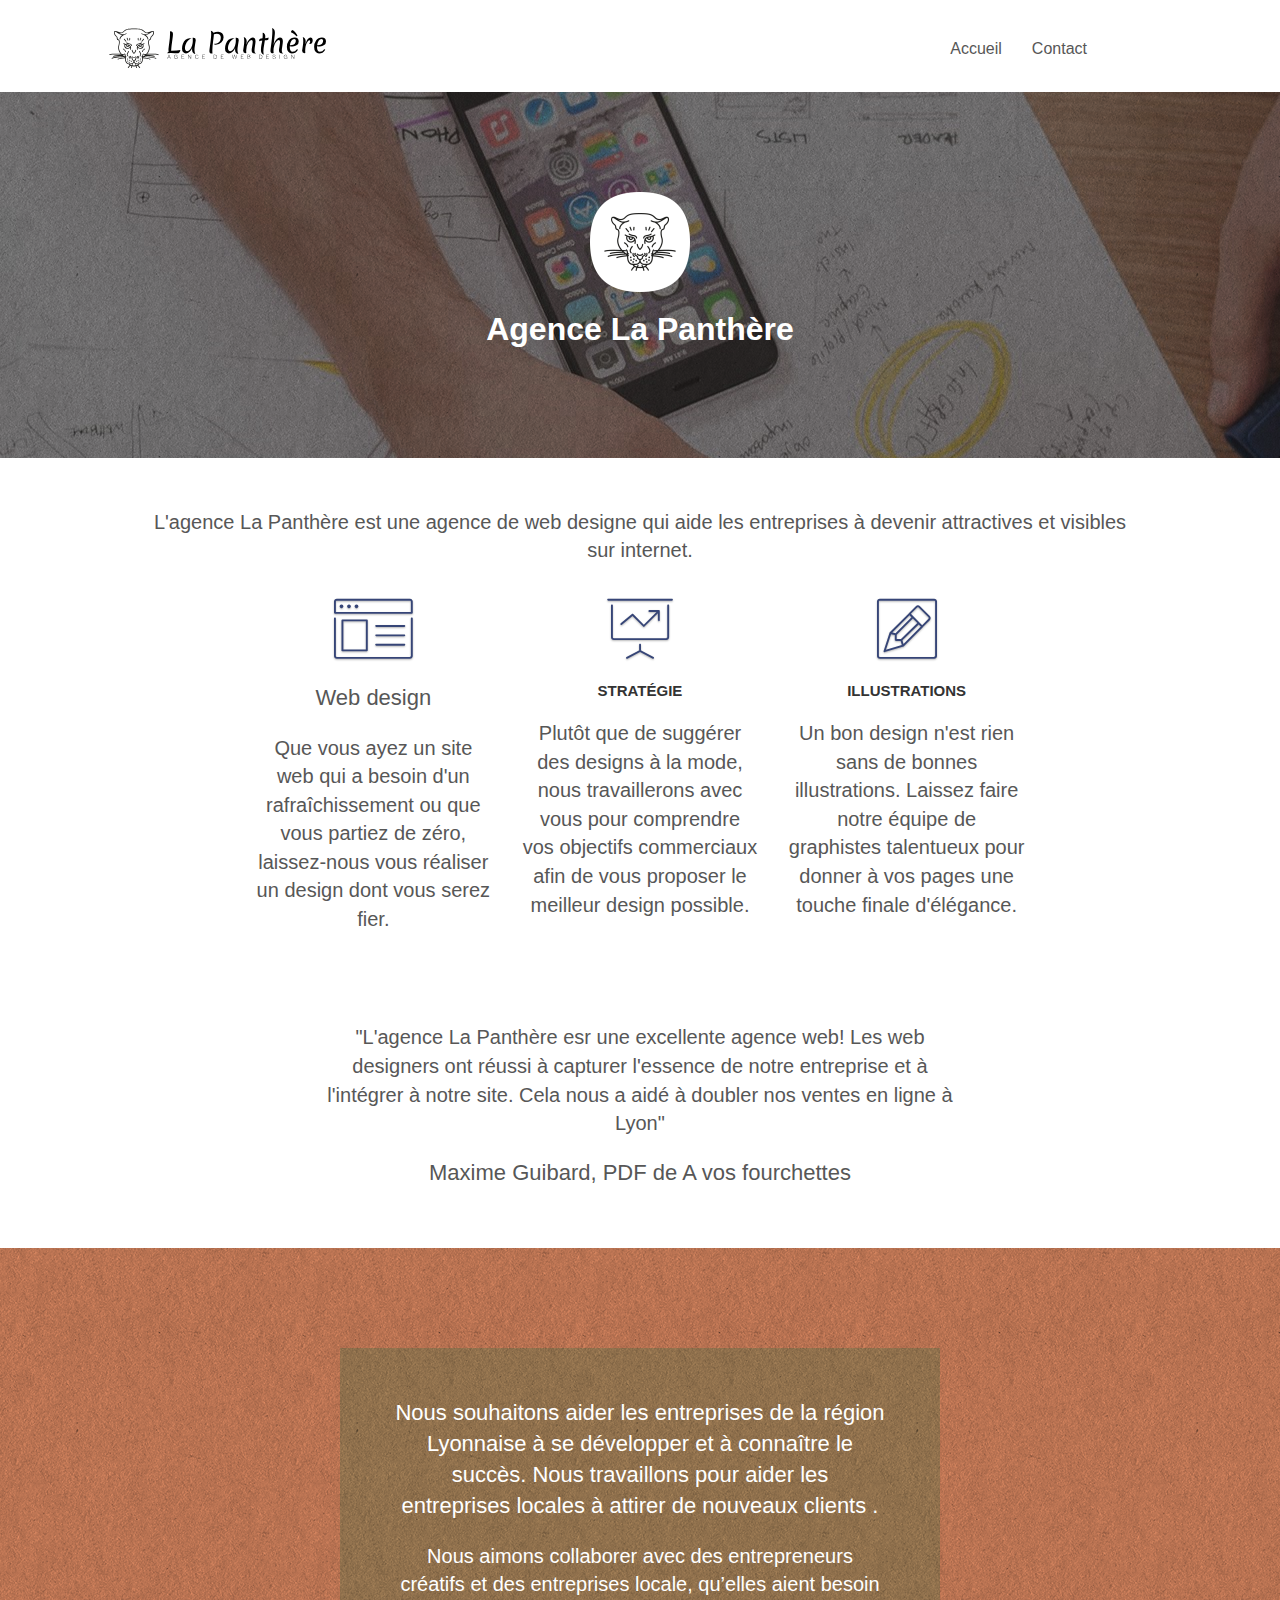
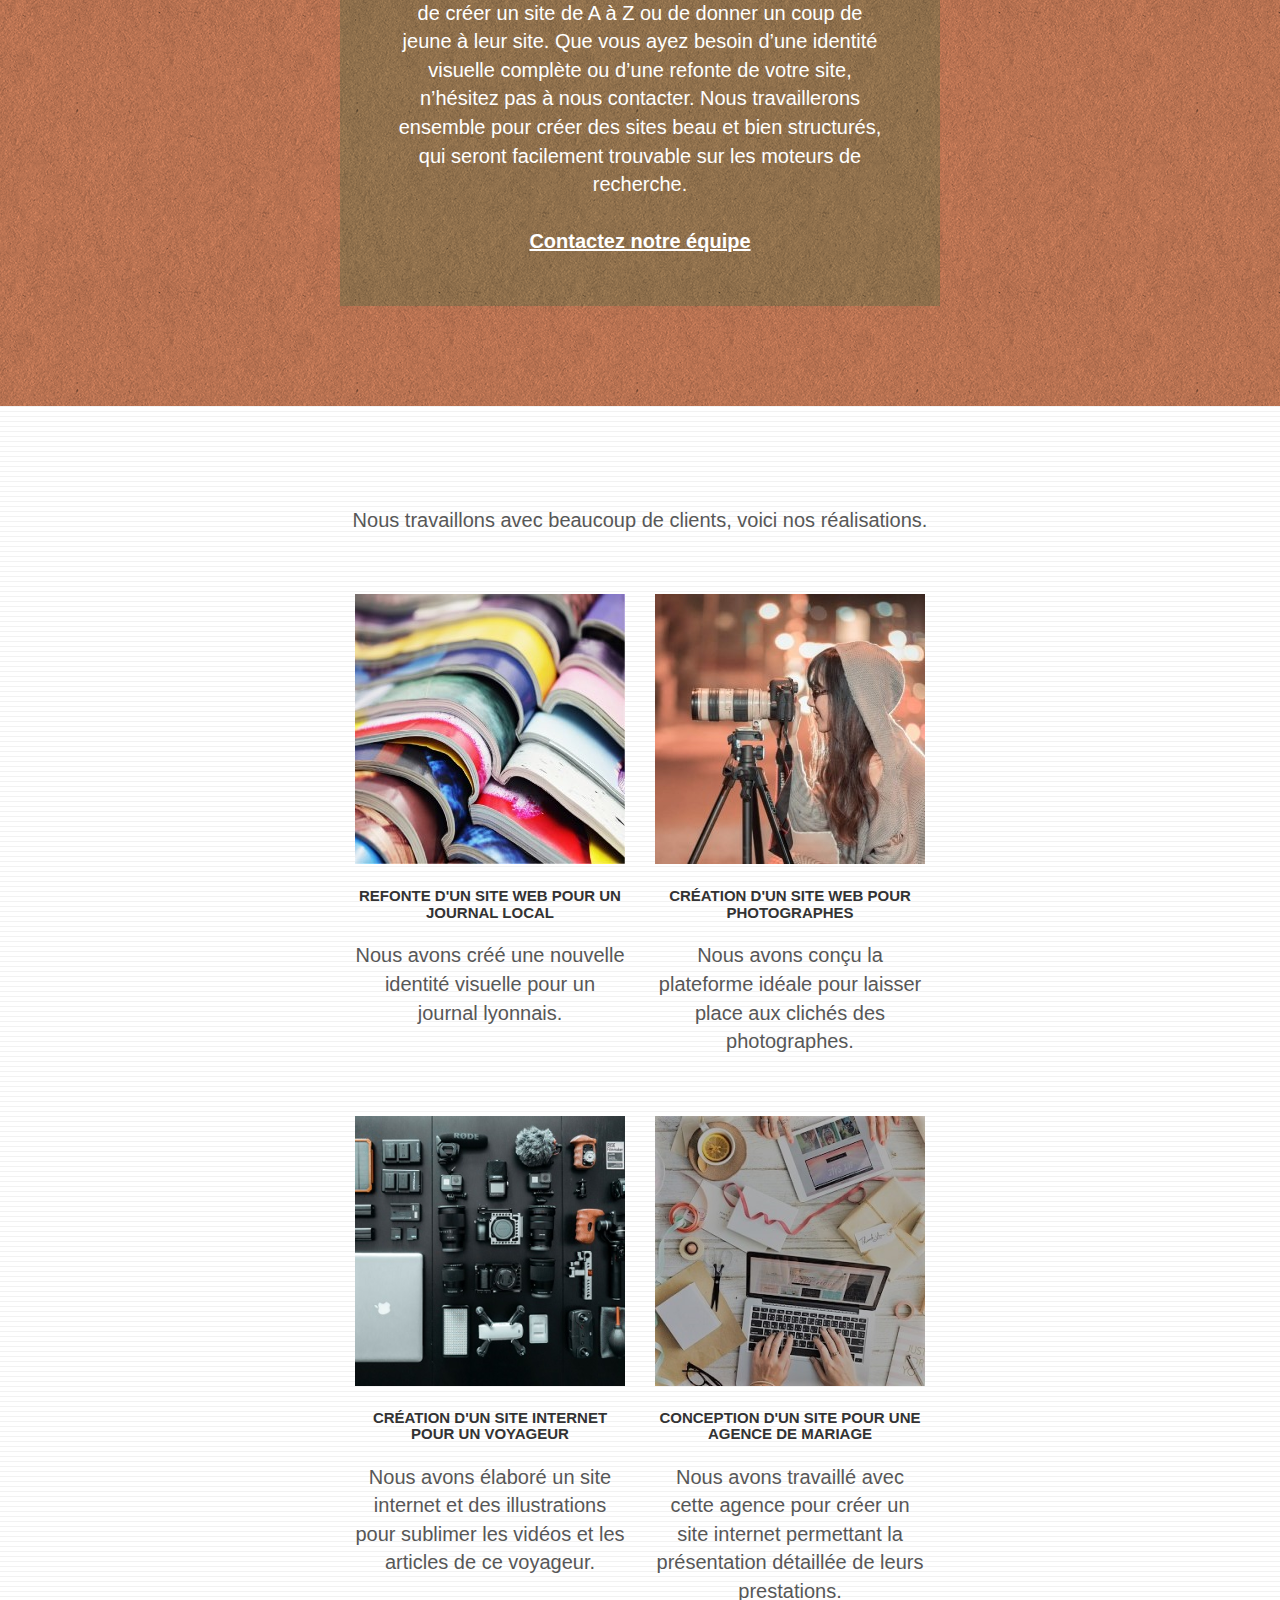
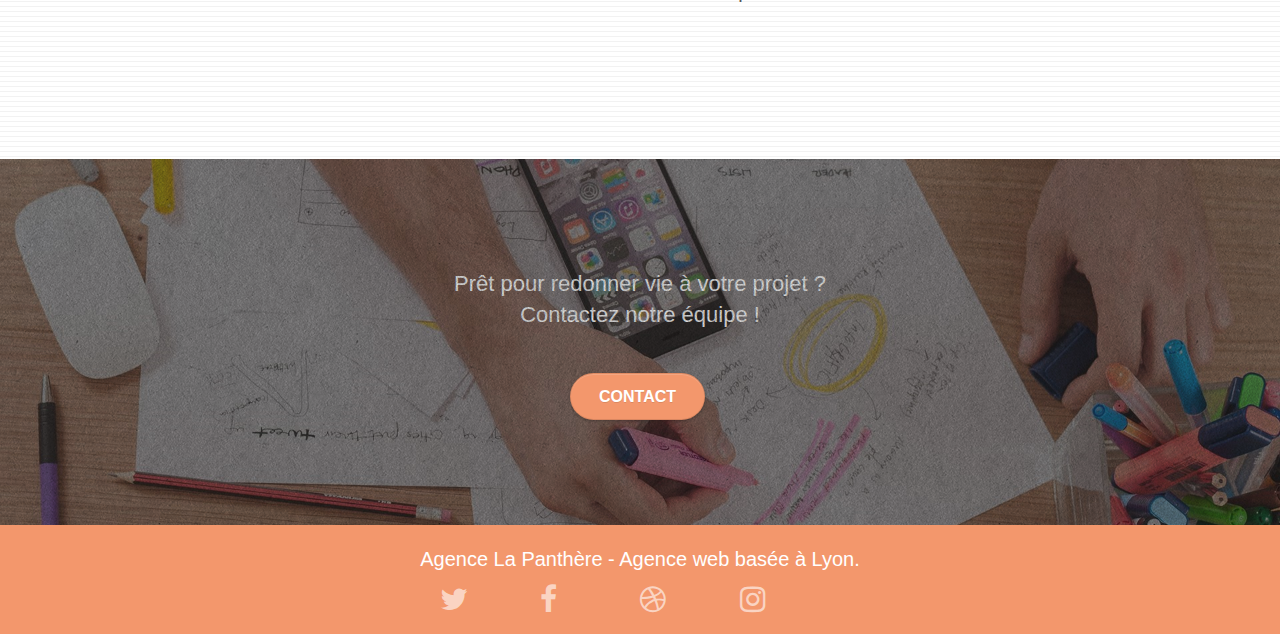
<file: index.html>
<!doctype html>
<html lang="fr">
<head>
    <meta charset="utf-8">
	<meta name="description" content="L'agence La Panthère est une agence de web design qui aide les entreprises à devenir attractives et visibles sur internet">
    <meta name="viewport" content="width=device-width, initial-scale=1.0, viewport-fit=cover">
    <link rel="shortcut icon" type="image/png" href="favicon.jpg">
    
	<link rel="stylesheet" type="text/css" href="./css/bootstrap.css">
	<link rel="stylesheet" type="text/css" href="style.css">
	<link rel="stylesheet" type="text/css" href="./css/font-awesome.css">
	<link rel="stylesheet" type="text/css" href="./css/et-line.css">

    <title> La Panthère</title>
    
	<script src="./js/jquery-2.1.0.js" defer></script>
	<script src="./js/bootstrap.js" defer></script>
	<script src="./js/blocs.js" defer></script>
	<script src="./js/jquery.touchSwipe.js" defer></script>
	<script src="./js/gmaps.js" defer></script>
<!-- Analytics -->
 
<!-- Analytics END -->
    
</head>
<body>
	
<!-- Principal conteneur -->
<div class="page-container">
    <header>
<!-- bloc-0 -->
<div class="bloc bgc-white l-bloc " id="bloc-0">
	<div class="container bloc-sm">

		<nav class="navbar row">
			<div class="navbar-header">
								<a class="navbar-brand" href="index.html"><img src="img/agence-la-panthere-monochrome.svg" alt="logo La Panthère" height="40"></a>
					<button id="nav-toggle" type="button" class="ui-navbar-toggle navbar-toggle" data-toggle="collapse" data-target=".navbar-1">
					<span class="sr-only">Toggle navigation</span><span class="icon-bar"></span><span class="icon-bar"></span><span class="icon-bar"></span>
				</button>
			</div>
			<div class="collapse navbar-collapse navbar-1 special-dropdown-nav">
				<ul class="site-navigation nav navbar-nav">
					<li>
						<a href="index.html">Accueil</a>
					</li>
					<li>
					</li>
					<li>
						<a href="Contact.html">Contact</a> 
					</li>
				</ul>
			</div>
		</nav>
	</div>
</div>


<!-- bloc-0 END -->
</header>
<!-- bloc-1-presentation -->
<main>
<div class="bloc bgc-dark-slate-blue bg-banniere d-bloc bg-t-edge bloc-bg-texture texture-paper b-parallax" id="bloc-1-hero">
	<div class="container bloc-lg">
		<div class="row tight-width-whitespace">
			<div class="col-sm-12">
				<img src="img/logo.webp" class="center-block image-resize-mode" width="100" alt="logo Agence La Panthère">
				<h1 class="text-center hero-bloc-text tc-white ">
					Agence La Panthère
				</h1>
	
			</div>
		</div>
	</div>
</div>

<!-- bloc-1-presentation END -->

<!-- bloc-2-services -->
<div class="bloc bgc-white l-bloc" id="bloc-2-services">
	<div class="container bloc-md">
		<div class="row">
			<div class="col-sm-12 text-center">
				<p class="text-center">
					L'agence La Panthère est une agence de web designe qui aide les entreprises à devenir attractives et visibles sur internet.
				</p>
			</div>
		</div>
		<div class="row voffset-lg med-width-whitespace">
			<div class="col-sm-4">
				<div class="text-center">
					<span class="et-icon-browser sm-shadow icon-dark-slate-blue icons icon-lg"></span>
				</div>
				<h2 class="mg-md text-center">
					Web design
				</h2>
				<p class="text-center ">
					Que vous ayez un site web qui a besoin d'un rafraîchissement ou que vous partiez de zéro, laissez-nous vous réaliser un design dont vous serez fier.
				</p>
			</div>
			<div class="col-sm-4">
				<div class="text-center">
					<span class="et-icon-presentation sm-shadow icon-dark-slate-blue icons icon-lg"></span>
				</div>
				<h3 class="mg-md text-center">
					Stratégie
				</h3>
				<p class="text-center ">
					Plutôt que de suggérer des designs à la mode, nous travaillerons avec vous pour comprendre vos objectifs commerciaux afin de vous proposer le meilleur design possible.<br>
				</p>
			</div>
			<div class="col-sm-4">
				<div class="text-center">
					<span class="et-icon-edit sm-shadow icon-dark-slate-blue icons icon-lg"></span>
				</div>
				<h3 class="mg-md text-center">
					Illustrations
				</h3>
				<p class="text-center ">
					Un bon design n'est rien sans de bonnes illustrations. Laissez faire notre équipe de graphistes talentueux pour donner à vos pages une touche finale d'élégance.
				</p>
			</div>
		</div>
		<div class="row voffset-lg voffset">
			<div class="col-xs-12 col-md-8 col-md-offset-2 text-center">
				<p class="text-center">
					"L'agence La Panthère esr une excellente agence web! Les web designers ont réussi à capturer l'essence de notre entreprise et à l'intégrer à notre site. Cela nous a aidé à doubler nos ventes en ligne à Lyon" 
				    </p>
					<h2>Maxime Guibard, PDF de A vos fourchettes</h2>
				
			

			</div>
		</div>
	</div>
</div>
<!-- bloc-2-services END -->

<!-- bloc-3-what-i-do -->
<div class="bloc tc-white bgc-atomic-tangerine bg-presentation d-bloc bloc-bg-texture texture-paper b-parallax" id="bloc-3-what-i-do">
	<div class="container bloc-lg">
		<div class="row tight-width-whitespace black-background">
			<div class="col-sm-12">
				<h2 class="mg-md text-center tc-white">
					Nous souhaitons aider les entreprises de la région Lyonnaise à se développer et à connaître le succès. Nous travaillons pour aider les entreprises locales à attirer de nouveaux clients .<br>
				</h2>
				<p class="text-center white">
					Nous aimons collaborer avec des entrepreneurs créatifs et des entreprises locale, qu’elles aient besoin de créer un site de A à Z ou de donner un coup de jeune à leur site. Que vous ayez besoin d’une identité visuelle complète ou d’une refonte de votre site, n’hésitez pas à nous contacter. Nous travaillerons ensemble pour créer des sites beau et bien structurés, qui seront facilement trouvable sur les moteurs de recherche. <br><br><a class="ltc-white bold-link" href="Contact.html">Contactez notre équipe</a><br>
				</p>
			</div>
		</div>
	</div>
</div>
<!-- bloc-3-what-i-do END -->

<!-- bloc-4-portfolio -->
<div class="bloc bgc-white bg-lines-h2-bg bg-repeat l-bloc" id="bloc-4-portfolio">
	<div class="container bloc-lg">
		<div class="row">
			<div class="col-sm-12 text-center">
				<p class="text-center">
					Nous travaillons avec beaucoup de clients, voici nos réalisations.
				</p>
			
			</div>
		</div>
		<div class="row tight-width-whitespace portfolio-row">
			<div class="col-sm-6">
				<a href="#" data-lightbox="img/1.jpg" data-gallery-id="gallery-1" data-caption="Refonte d'un site web pour un journal local" data-frame="snapshot-lb"><img src="img/1.webp" alt="image site web pour un journal local" class="img-responsive portfolio-thumb"></a> 
				<h3 class="mg-md text-center">
					Refonte d'un site web pour un journal local
				</h3>
				<p class="text-center">
					Nous avons créé une nouvelle identité visuelle pour un journal lyonnais.
				</p>
			</div>
			<div class="col-sm-6">
				<a href="#" data-lightbox="img/2.jpg" data-gallery-id="gallery-1" data-caption="Création d'un site web pour photographes" data-frame="snapshot-lb"><img src="img/2.webp" alt="image site web pour photographes" class="img-responsive portfolio-thumb"></a> 
				<h3 class="mg-md text-center">
					Création d'un site web pour photographes
				</h3>
				<p class="text-center">
					Nous avons conçu la plateforme idéale pour laisser place aux clichés des photographes.
				</p>
			</div>
		</div>
		<div class="row tight-width-whitespace portfolio-row">
			<div class="col-sm-6">
				<a href="#" data-lightbox="img/3.png" data-gallery-id="gallery-1" data-caption="Création d'un site internet pour un voyageur" data-frame="snapshot-lb"><img src="img/3.webp" alt="image site web pour voyageur" class="img-responsive portfolio-thumb"></a> 
				<h3 class="mg-md text-center">
					Création d'un site internet pour un voyageur
				</h3>
				<p class="text-center">
					Nous avons élaboré un site internet et des illustrations pour sublimer les vidéos et les articles de ce voyageur.
				</p>
			</div>
			<div class="col-sm-6">
				<a href="#" data-lightbox="img/4.png" data-gallery-id="gallery-1" data-caption="Conception d'un site pour une agence de mariage" data-frame="snapshot-lb"><img src="img/4.webp" alt="image site web pour agence de mariage" class="img-responsive portfolio-thumb"></a> 
				<h3 class="mg-md text-center">
					Conception d'un site pour une agence de mariage
				</h3>
				<p class="text-center">
					Nous avons travaillé avec cette agence pour créer un site internet permettant la présentation détaillée de leurs prestations.
				</p>
			</div>
		</div>
	</div>
</div>
<!-- bloc-4-portfolio END -->

<!-- bloc-5-cta -->
<div class="bloc bgc-dark-slate-blue bg-banniere d-bloc bloc-bg-texture texture-paper" id="bloc-5-cta">
	<div class="container bloc-lg">
		<div class="row">
			<h2 class="mg-md text-center tc-white">
				Prêt pour redonner vie à votre projet ?<br>Contactez notre équipe !
			</h2>
			<div class="col-sm-12 text-center">
				<a href="Contact.html" class="btn btn-atomic-tangerine btn-clean btn-rd btn-lg cta-hero">Contact</a>
			</div>
		</div>
	</div>
</div>
</main>
<!-- bloc-5-cta END -->

<!-- Footer - bloc-8 -->
<footer>
<div class="bloc bgc-atomic-tangerine d-bloc" id="bloc-8">
	<div class="container bloc-sm">
		<div class="row">
			<div class="col-sm-12">
				<p class="text-center white">
					Agence La Panthère - Agence web basée à Lyon.<br>
				</p>
				<div class="row row-no-gutters social">
					<div class="col-sm-3">
						<div class="text-center">
							<a class="social" href="https://twitter.com"><span class="fa fa-twitter icon-md"></span></a>
						</div>
					</div>
					<div class="col-sm-3">
						<div class="text-center">
							<a class="social" href="https://www.facebook.com"><span class="fa fa-facebook icon-md" ></span></a>
						</div>
					</div>
					<div class="col-sm-3">
						<div class="text-center">
							<a class="social" href="https://dribbble.com"><span class="fa fa-dribbble icon-md"></span></a>
						</div>
					</div>
					<div class="col-sm-3">
						<div class="text-center">
							<a class="social" href="https://www.instagram.com"><span class="fa fa-instagram icon-md" ></span></a>
						</div>
			</div>
		</div>
	</div>
</div>
</div>
</div>
</footer>
<!-- Footer - bloc-8 END -->

</div>
<!-- Principal conteneur END -->
    

</body>
</html>
</file>
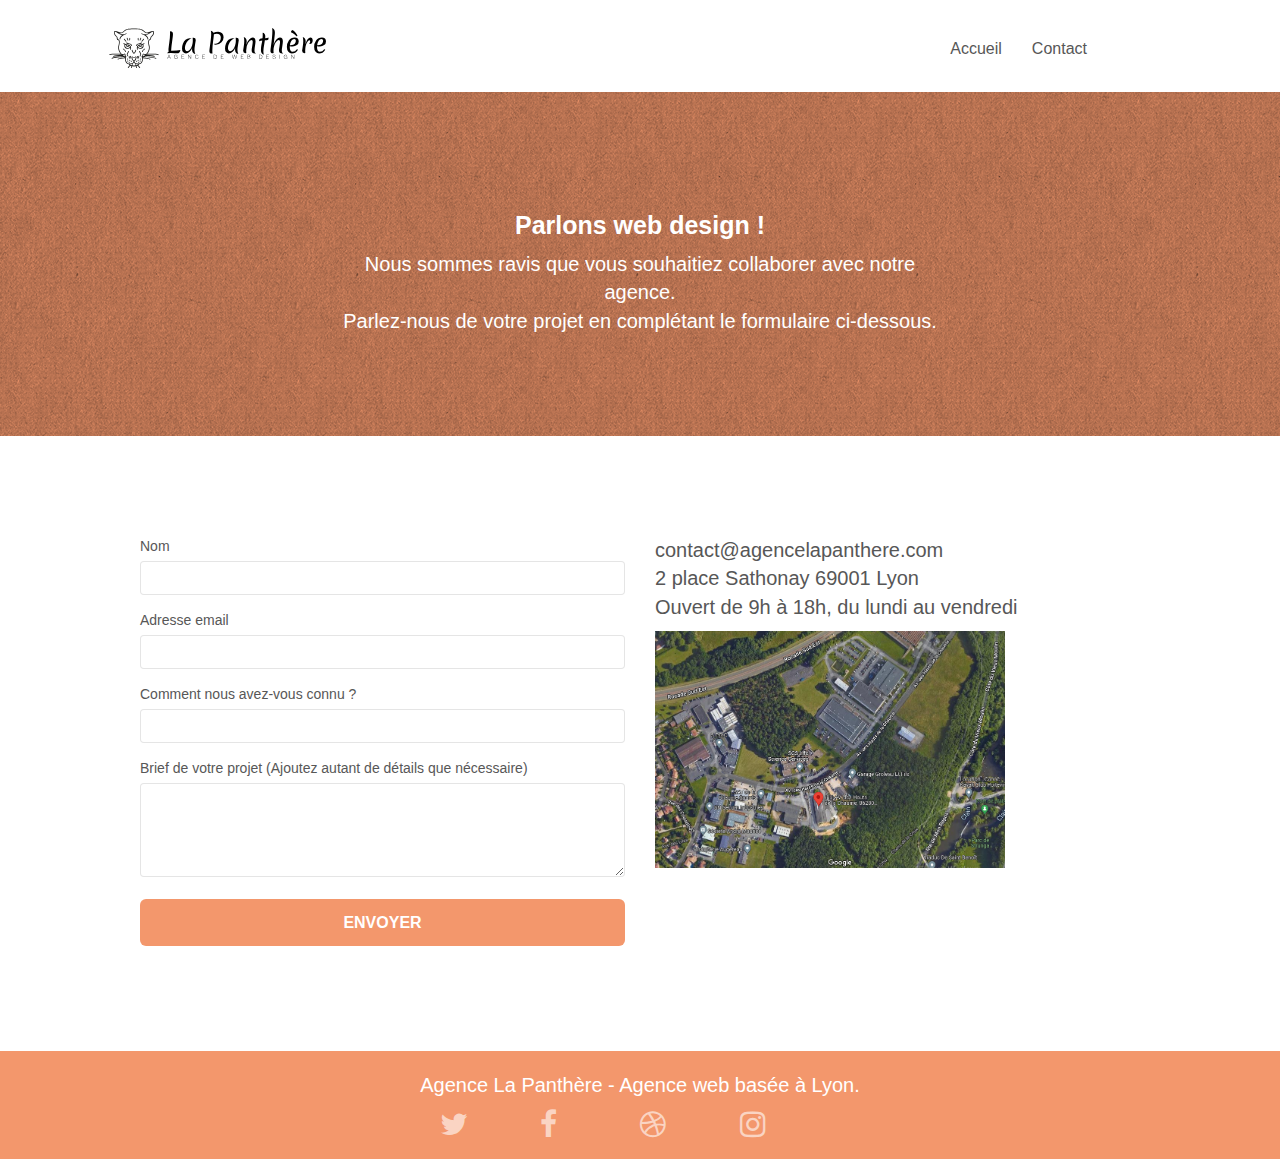
<file: Contact.html>
<!doctype html>
<html lang="fr">
<head>
    <meta charset="utf-8">
    <meta name="description" content="L'agence La Panthère est une agence de web design qui aide les entreprises à devenir attractives et visibles sur internet">
    <meta name="viewport" content="width=device-width, initial-scale=1.0, viewport-fit=cover">
    <link rel="shortcut icon" type="image/png" href="favicon.jpg">
	<link rel="stylesheet" type="text/css" href="./css/bootstrap.css"> 
	<link rel="stylesheet" type="text/css" href="style.css">
	<link rel="stylesheet" type="text/css" href="./css/font-awesome.css"> 
	<link rel="stylesheet" type="text/css" href="./css/et-line.css">  
	
	<script src="./js/jquery-2.1.0.js" defer></script>
	<script src="./js/bootstrap.js" defer></script>
	<script src="./js/blocs.js" defer></script>
	<script src="./js/jqBootstrapValidation.js" defer></script>
	<script src="./js/formHandler.js" defer></script>
    <title>Contact</title> 

    
<!-- Analytics -->
 
<!-- Analytics END -->
    
</head>
<body>
<!-- Principal conteneur -->
<div class="page-container">
    <header>
<!-- bloc-0 -->
<div class="bloc bgc-white l-bloc " id="bloc-0">
	<div class="container bloc-sm">

		<nav class="navbar row">
			<div class="navbar-header">
								<a class="navbar-brand" href="index.html"><img src="img/agence-la-panthere-monochrome.svg" alt="logo La Panthère" height="40"></a>
					<button id="nav-toggle" type="button" class="ui-navbar-toggle navbar-toggle" data-toggle="collapse" data-target=".navbar-1">
					<span class="sr-only">Toggle navigation</span><span class="icon-bar"></span><span class="icon-bar"></span><span class="icon-bar"></span>
				</button>
			</div>
			<div class="collapse navbar-collapse navbar-1 special-dropdown-nav">
				<ul class="site-navigation nav navbar-nav">
					<li>
						<a href="index.html">Accueil</a>
					</li>
					<li>
					</li>
					<li>
						<a href="Contact.html">Contact</a> 
					</li>
				</ul>
			</div>
		</nav>
	</div>
</div>


<!-- bloc-0 END -->
</header>
<!-- bloc-6 -->
<main>
<div class="bloc bg-dots-bg bg-repeat bgc-atomic-tangerine d-bloc bloc-bg-texture texture-paper" id="bloc-6">
	<div class="container bloc-lg">
		<div class="row">
			<div class="col-sm-12">
				<h1 class="text-center hero-bloc-text tc-white">
					Parlons web design !
				</h1>
				<p class="text-center mg-lg tc-white tight-width-whitespace">
					Nous sommes ravis que vous souhaitiez collaborer avec notre agence.<br>
					Parlez-nous de votre projet en complétant le formulaire ci-dessous.
				</p>
			</div>
		</div>
	</div>
</div>
<!-- bloc-6 END -->

<!-- bloc-7 -->
<div class="bloc bgc-white l-bloc" id="bloc-7">
	<div class="container bloc-lg">
		<div class="row">
			<div class="col-sm-6">
				<form id="form_1" novalidate data-success-msg="Your message has been sent." data-fail-msg="Sorry it seems that our mail server is not responding, Sorry for the inconvenience!">
					<div class="form-group">
						<label>
							Nom
						</label>
						<input id="name" class="form-control" required>
					</div>
					<div class="form-group">
						<label>
							Adresse email
						</label>
						<input id="email" class="form-control" type="email" required>
					</div>
					<div class="form-group">
						<label>
							Comment nous avez-vous connu ?
						</label>
						<input class="form-control" type="email" required id="input_504">
					</div>
					<div class="form-group">
						<label>
							Brief de votre projet (Ajoutez autant de détails que nécessaire)<br>
						</label><textarea id="message" class="form-control" rows="4" cols="50" required></textarea>
					</div> 
					<button class="bloc-button btn btn-lg btn-block cta-hero btn-atomic-tangerine" type="submit">
						Envoyer
					</button>
				</form>
			</div>
			<div class="col-sm-6">
				<p>
					contact@agencelapanthere.com<br>2 place Sathonay 69001 Lyon<br>Ouvert de 9h à 18h, du lundi au vendredi<br>
				</p>
				<div class="google-map">
					<img src="img/maps.png"  alt="Image map" width="350">
				</div>
			</div>
		</div>
	</div>
</div>
<!-- bloc-7 END -->

<!-- ScrollToTop Button -->
<a class="bloc-button btn btn-d scrollToTop" onclick="scrollToTarget('1')"><span class="fa fa-chevron-up"></span></a>
<!-- ScrollToTop Button END-->

</main>
<!-- Footer - bloc-8 -->
<footer>
<div class="bloc bgc-atomic-tangerine d-bloc" id="bloc-8">
	<div class="container bloc-sm">
		<div class="row">
			<div class="col-sm-12">
				<p class="text-center white">
					Agence La Panthère - Agence web basée à Lyon.<br>
				</p>
				<div class="row row-no-gutters social">
					<div class="col-sm-3">
						<div class="text-center">
							<a class="social" href="index.html"><span class="fa fa-twitter icon-md"></span></a>
						</div>
					</div>
					<div class="col-sm-3">
						<div class="text-center">
							<a class="social" href="index.html"><span class="fa fa-facebook icon-md"></span></a>
						</div>
					</div>
					<div class="col-sm-3">
						<div class="text-center">
							<a class="social" href="index.html"><span class="fa fa-dribbble icon-md"></span></a>
						</div>
					</div>
					<div class="col-sm-3">
						<div class="text-center">
							<a class="social" href="index.html"><span class="fa fa-instagram icon-md"></span></a>
						</div>
					</div>
				</div>
			</div>
		</div>
	</div>
</div>
<!-- Footer - bloc-8 END -->
</footer>
</div>
<!-- Principal conteneur END -->


</body>
</html>
</file>
<file: style.css>
body {
    margin: 0;
    padding: 0;
    background: #FFF;
    overflow-x: hidden;
    -webkit-font-smoothing: antialiased;
    -moz-osx-font-smoothing: grayscale;
}
header{
    width: 95%;
}

*{
    box-sizing: border-box;

}

img {
    object-fit: cover;
}
li {
    list-style-type: none;
  }
a,
button {
    transition: all .3s ease-in-out;
    outline: none!important;
}

a:hover {
    text-decoration: none;
    cursor: pointer;
}

#page-loading-blocs-notifaction {
    position: fixed;
    top: 0;
    bottom: 0;
    width: 100%;
    z-index: 100000;
    background: #FFFFFF url("img/pageload-spinner.gif") no-repeat center center;
}

.bloc {
   
    width: 100%;
    clear: both;
    background: 50% 50% no-repeat;
    padding: 0 50px;
    -webkit-background-size: cover;
    -moz-background-size: cover;
    -o-background-size: cover;
    background-size: cover;
    position: relative;
}

.bloc .container {
    padding-left: 0;
    padding-right: 0;
}

.bloc-lg {
    padding: 100px 50px;
}

.bloc-md {
    padding: 50px;
}

.bloc-sm {
    padding: 20px 50px;
}

.bg-center,
.bg-l-edge,
.bg-r-edge,
.bg-t-edge,
.bg-b-edge,
.bg-tl-edge,
.bg-bl-edge,
.bg-tr-edge,
.bg-br-edge,
.bg-repeat {
    -webkit-background-size: auto!important;
    -moz-background-size: auto!important;
    -o-background-size: auto!important;
    background-size: auto!important;
}

.bg-repeat {
    background: repeat;
}

.bg-t-edge {
    background: top no-repeat;
}

.bloc-bg-texture::before {
    content: "";
    background-size: 2px 2px;
    position: absolute;
    top: 0;
    bottom: 0;
    left: 0;
    right: 0;
}

.texture-paper::before {
  background: url("img/texture-paper.webp");
    background-size: 280px 280px;
}

.b-parallax {
    background-attachment: fixed;
}

.d-bloc {
    color: rgba(255, 255, 255, .7);
}

.d-bloc button:hover {
    color: rgba(255, 255, 255, .9);
}

.d-bloc .icon-round,
.d-bloc .icon-square,
.d-bloc .icon-rounded,
.d-bloc .icon-semi-rounded-a,
.d-bloc .icon-semi-rounded-b {
    border-color: rgba(255, 255, 255, .9);
}

.d-bloc .divider-h span {
    border-color: rgba(255, 255, 255, .2);
}

.d-bloc .a-btn,
.d-bloc .navbar a,
.d-bloc .navbar-brand,
.d-bloc a .icon-sm,
.d-bloc a .icon-md,
.d-bloc a .icon-lg,
.d-bloc a .icon-xl,
.d-bloc h1 a,
.d-bloc h2 a,
.d-bloc h3 a,
.d-bloc h4 a,
.d-bloc h5 a,
.d-bloc h6 a,
.d-bloc p a {
    color: rgba(255, 255, 255, .6);
}

.d-bloc .a-btn:hover,
.d-bloc .navbar a:hover,
.d-bloc .navbar-brand:hover,
.d-bloc a:hover .icon-sm,
.d-bloc a:hover .icon-md,
.d-bloc a:hover .icon-lg,
.d-bloc a:hover .icon-xl,
.d-bloc h1 a:hover,
.d-bloc h2 a:hover,
.d-bloc h3 a:hover,
.d-bloc h4 a:hover,
.d-bloc h5 a:hover,
.d-bloc h6 a:hover,
.d-bloc p a:hover {
    color: rgba(255, 255, 255, 1);
}

.d-bloc .navbar-toggle .icon-bar {
    background: rgba(255, 255, 255, 1);
}

.d-bloc .btn-wire,
.d-bloc .btn-wire:hover {
    color: rgba(255, 255, 255, 1);
    border-color: rgba(255, 255, 255, 1);
}

.d-bloc .panel {
    color: rgba(0, 0, 0, .5);
}

.d-bloc .panel button:hover {
    color: rgba(0, 0, 0, .7);
}

.d-bloc .panel icon {
    border-color: rgba(0, 0, 0, .7);
}

.d-bloc .panel .divider-h span {
    border-color: rgba(0, 0, 0, .1);
}

.d-bloc .panel .a-btn {
    color: rgba(0, 0, 0, .6);
}

.d-bloc .panel .a-btn:hover {
    color: rgba(0, 0, 0, 1);
}

.d-bloc .panel .btn-wire,
.d-bloc .panel .btn-wire:hover {
    color: rgba(0, 0, 0, .7);
    border-color: rgba(0, 0, 0, .3);
}

.d-bloc .panel,
.l-bloc {
    color: rgba(0, 0, 0, .5);
}

.d-bloc .panel button:hover,
.l-bloc button:hover {
    color: rgba(0, 0, 0, .7);
}

.l-bloc .icon-round,
.l-bloc .icon-square,
.l-bloc .icon-rounded,
.l-bloc .icon-semi-rounded-a,
.l-bloc .icon-semi-rounded-b {
    border-color: rgba(0, 0, 0, .7);
}

.d-bloc .panel .divider-h span,
.l-bloc .divider-h span {
    border-color: rgba(0, 0, 0, .1);
}

.d-bloc .panel .a-btn,
.l-bloc .a-btn,
.l-bloc .navbar a,
.l-bloc .navbar-brand,
.l-bloc a .icon-sm,
.l-bloc a .icon-md,
.l-bloc a .icon-lg,
.l-bloc a .icon-xl,
.l-bloc h1 a,
.l-bloc h2 a,
.l-bloc h3 a,
.l-bloc h4 a,
.l-bloc h5 a,
.l-bloc h6 a,
.l-bloc p a {
    color: rgba(0, 0, 0, .6);
}

.d-bloc .panel .a-btn:hover,
.l-bloc .a-btn:hover,
.l-bloc .navbar a:hover,
.l-bloc .navbar-brand:hover,
.l-bloc a:hover .icon-sm,
.l-bloc a:hover .icon-md,
.l-bloc a:hover .icon-lg,
.l-bloc a:hover .icon-xl,
.l-bloc h1 a:hover,
.l-bloc h2 a:hover,
.l-bloc h3 a:hover,
.l-bloc h4 a:hover,
.l-bloc h5 a:hover,
.l-bloc h6 a:hover,
.l-bloc p a:hover {
    color: rgba(0, 0, 0, 1);
}

.l-bloc .navbar-toggle .icon-bar {
    color: rgba(0, 0, 0, .6);
}

.d-bloc .panel .btn-wire,
.d-bloc .panel .btn-wire:hover,
.l-bloc .btn-wire,
.l-bloc .btn-wire:hover {
    color: rgba(0, 0, 0, .7);
    border-color: rgba(0, 0, 0, .3);
}

.voffset {
    margin-top: 30px;
}

.voffset-lg {
    margin-top: 80px;
}

.row-no-gutters {
    margin-right: 0;
    margin-left: 0;
}

.row.row-no-gutters > [class^="col-"],
.row.row-no-gutters > [class*=" col-"] {
    padding-right: 0;
    padding-left: 0;
}

#bloc-1-hero h1 {
    font-size: 32px;
}

.navbar {
    margin-bottom: 0;
    z-index: 1;
}

.navbar-brand {
    height: auto;
    padding: 3px 15px;
    font-size: 25px;
    font-weight: normal;
    font-weight: 600;
    line-height: 44px;
}

.navbar-brand img {
    max-height: 200px;
    margin: 0 5px 0 0;
    display: inline;
}

.navbar-brand img[src$=svg] {
    min-width: 100px;
}

.nav-center .navbar-brand img {
    margin: 0;
}

.navbar .nav {
    padding-top: 2px;
    /*margin-right: -16px;*/
    float: right;
    z-index: 1;
}

.nav > li {
    float: left;
    margin-top: 4px;
    font-size: 16px;
}

.navbar-nav .open .dropdown-menu > li > a {
    text-align: inherit;
}

.nav > li a:hover,
.nav > li a:focus {
    background: transparent;
}

.navbar-toggle {
    margin: 10px 10px 0 0;
    border: 0px;
}

.navbar-toggle:hover {
    background: transparent!important;
}

.navbar-toggle .icon-bar {
    background-color: rgba(0, 0, 0, .5);
    width: 26px;
}

.nav-invert .navbar .nav {
    float: left;
}

.nav-invert .navbar-header,
.nav-invert .navbar-brand {
    float: right;
    position: relative;
    z-index: 2;
}

@media (min-width: 768px) {
    .site-navigation {
        position: absolute;
        top: 50%;
        right: 20px;
        transform: translate(0, -50%);
        -webkit-transform: translateY(-50%);
    }
    .nav > li .dropdown-menu a,
    .nav > li .dropdown-menu a:hover {
        color: #484848;
    }
    .nav-invert .site-navigation {
        left: 0;
        right: 0;
    }
    .nav-center {
        text-align: center;
    }
    .nav-center .navbar-header {
        width: 100%;
    }
    .nav-center .navbar-header,
    .nav-center .navbar-brand,
    .nav-center .nav > li {
        float: none;
        display: inline-block;
    }
    .nav-center .site-navigation {
        position: relative;
        width: 100%;
        right: 0;
        margin-right: 0px;
        margin-top: 20px;
    }
    .nav-center.mini-nav .navbar-toggle {
        float: none;
        margin: 10px auto 0;
    }
}

.nav > li > .dropdown a {
    background: none!important;
    display: block;
    padding: 14px 15px;
}

nav .caret {
    margin: 0 5px;
}

.dropdown-menu .dropdown-menu {
    top: -8px;
    left: 100%;
}

.dropdown-menu .dropmenu-flow-right {
    top: 100%;
    left: 0;
    margin-left: -1px;
    border-top-left-radius: 0;
    border-top-right-radius: 0;
}

.dropdown-menu .dropdown span {
    border: 4px solid black;
    border-top-color: transparent;
    border-right-color: transparent;
    border-bottom-color: transparent;
    margin: 6px -5px 0 0!important;
    float: right;
}

.mg-md {
    margin-top: 10px;
    margin-bottom: 20px;
}

.mg-lg {
    margin-top: 10px;
    margin-bottom: 40px;
}

.btn {
    margin: 0 5px 5px 0;
}

.btn.pull-right {
    margin: 0 0 5px 5px;
}

.btn-d,
.btn-d:hover,
.btn-d:focus {
    color: #FFF;
    background: rgba(0, 0, 0, .3);
}

button {
    outline: none!important;
}

.btn-rd {
    border-radius: 40px;
}

.btn-clean {
    border: 1px solid rgba(0, 0, 0, .08);
    border-bottom-color: rgba(0, 0, 0, .1);
    text-shadow: 0 1px 0 rgba(0, 0, 1, .1);
    box-shadow: 0 1px 3px rgba(0, 0, 1, .25), inset 0 1px 0 0 rgba(255, 255, 255, .15);
}

.icon-md {
    font-size: 30px!important;
}

.icon-lg {
    font-size: 60px!important;
}

.sm-shadow {
    text-shadow: 0 1px 2px rgba(0, 0, 0, .3);
}

.panel-sq,
.panel-sq .panel-heading,
.panel-sq .panel-footer {
    border-radius: 0;
}

.panel-rd {
    border-radius: 30px;
}

.panel-rd .panel-heading {
    border-radius: 29px 29px 0 0;
}

.panel-rd .panel-footer {
    border-radius: 0 0 29px 29px;
}

.form-control {
    border-color: rgba(0, 0, 0, .1);
    box-shadow: none;
}

.scrollToTop {
    width: 40px;
    height: 40px;
    position: fixed;
    bottom: 20px;
    right: 20px;
    opacity: 0;
    z-index: 500;
    transition: all .3s ease-in-out;
}

.scrollToTop span {
    margin-top: 6px;
}

.showScrollTop {
    font-size: 14px;
    opacity: 1;
}

a[data-lightbox] {
    position: relative;
    display: block;
    text-align: center;
}

a[data-lightbox]:hover::before {
    content: "+";
    font-family: "HelveticaNeue-Light", "Helvetica Neue Light", "Helvetica Neue", Helvetica, Arial;
    font-size: 32px;
    width: 50px;
    height: 50px;
    margin-left: -25px;
    border-radius: 50%;
    background: rgba(0, 0, 0, .6);
    color: #FFF;
    font-weight: 100;
    z-index: 1;
    position: absolute;
    top: 50%;
    transform: translateY(-50%);
    -webkit-transform: translateY(-50%);
}

a[data-lightbox]:hover img {
    opacity: 0.6;
    -webkit-animation-fill-mode: none;
    animation-fill-mode: none;
}

#lightbox-modal {
    display: flex;
    align-items: center;
}

#lightbox-modal .modal-dialog {
    width: 90%;
    max-width: 900px;
    margin: 0 auto 0;
}

#lightbox-modal .modal-dialog img {
    max-height: 90vh;
    margin: 0 auto;
}

.lightbox-caption {
    padding: 20px;
    color: #FFF;
    background: rgba(0, 0, 0, .5);
    position: absolute;
    left: 15px;
    right: 15px;
    bottom: 5px;
}

.close-lightbox {
    color: #FFF;
    font-size: 30px;
    position: absolute;
    top: 20px;
    right: 20px;
    z-index: 20;
    background: rgba(0, 0, 0, .5);
    border: none;
    line-height: 30px;
    padding: 0 9px 5px;
    opacity: 0.3;
}

.close-lightbox:hover,
.next-lightbox:hover,
.prev-lightbox:hover {
    opacity: 1.0;
    color: #FFF;
}

.next-lightbox,
.prev-lightbox {
    font-size: 20px;
    color: rgba(255, 255, 255, .9);
    background: rgba(0, 0, 0, .5);
    transition: all .2s ease-in-out;
    position: absolute;
    top: 45%;
    z-index: 1;
    opacity: 0.4;
}

.next-lightbox {
    padding: 6px 8px 1px 13px;
    right: 25px;
}

.prev-lightbox {
    padding: 6px 13px 1px 10px;
    left: 25px;
}

.snapshot-lb .modal-body {
    padding-bottom: 45px;
}

.snapshot-lb .lightbox-caption {
    padding: 0;
    color: rgba(0, 0, 0, .5);
    background: none;
}

h1,
h2,
h3,
h4,
h5,
h6,
p,
label,
.btn,
a {
    font-family: "helvetica";
    font-weight: 400;
    color: #575757!important;
}

.container {
    max-width: 1000px;
}

.hero-bloc-text {
    font-size: 25px;
}

.hero-bloc-text-sub {
    font-size: 36px;
}

.statement-bloc-text {
    line-height: 26px;
    font-style: italic;
    font-size: 20px;
    text-align: center;
    font-weight: lighter;
    max-width: 520px;
    margin: auto auto auto auto;
}

p {
    font-size: 20px; /*corrigé 30px au lieu 20px*/
}

.tight-width-whitespace {
    max-width: 600px;
    margin: auto auto auto auto;
}

.h1 {
    font-size: 20px;
    font-family: "Open Sans";
}

.cta-hero {
    margin-top: 22px;
    color: #FFFFFF!important;
    text-transform: uppercase;
    padding: 12px 28px 12px 28px;
    font-size: 16px;
    font-weight: 700;
}

.social {
  display: flex;
  align-items: center;
 justify-content: space-between;
   
    max-width: 400px;
   margin: auto auto auto auto;
}

h2 {
    font-size: 22px;
    line-height: 1.4em;
}

h3 {
    font-size: 15px;
    text-transform: uppercase;
    font-weight: 700;
    color: #333333!important;
}

.med-width-whitespace {
    max-width: 800px;
    margin: auto auto auto auto;
    box-shadow: 0px 0px 0px #000000;
}

h1 {
    font-weight: bold;
    font-size: 35px;
    color:#575757!important; /*corigé couleur  #575757 au lieu #333333*/
}

h4 {
    color: #333333!important;
}

.icons {
    margin-bottom: 14px;
    margin-top: 24px;
}

.white {
    color: #FFFFFF!important;
}

.portfolio-thumb {
    height: 100%;
    width: 100%;
    margin-bottom: 24px;
}

.portfolio-row {
    margin-bottom: 44px;
    margin-top: 50px;
}

.avatar {
    box-shadow: 0px 4px 9px rgba(0, 0, 0, 0.3);
}

.black-background {
    background-color: rgba(165, 147, 99, 0.7);
    padding: 40px 40px 40px 40px;
}

.bold-link {
    font-weight: 900;
    text-decoration: underline!important;
}

.bgc-white {
    background-color: #FFFFFF;
}

.bgc-dark-slate-blue {
    background-color: #364577;
}

.bgc-atomic-tangerine {
    background-color: #F3976C;
}

.tc-white {
    color: #FFFFFF!important;
}

.btn-atomic-tangerine {
    background: #F3976C;
    color: #FFFFFF!important;
}

.btn-atomic-tangerine:hover {
    background: #c27956!important;
    color: #FFFFFF!important;
}

.ltc-white {
    color: #FFFFFF!important;
}

.ltc-white:hover {
    color: #cccccc!important;
}

.ltc-atomic-tangerine {
    color: #F3976C!important;
}

.ltc-atomic-tangerine:hover {
    color: #c27956!important;
}

.icon-dark-slate-blue {
    color: #364577!important;
    border-color: #364577!important;
}

.bg-dots-bg {
    text-align: center; /*ajouté*/
    background-image: url("img/dots-bg.png");
    
}

.bg-lines-h2-bg {
  background-image: url("img/lines-h2-bg.png");
}

.bg-banniere {
   background-image: url("img/agence-la-panthere.webp");
}

.bg-presentation {
   background-image: url("img/image-de-presentation.webp");
}

@media (max-width: 1024px) {
    .bloc {
        padding-left: 20px;
        padding-right: 20px;
    }
    .bloc.full-width-bloc,
    .bloc-tile-2.full-width-bloc .container,
    .bloc-tile-3.full-width-bloc .container,
    .bloc-tile-4.full-width-bloc .container {
        padding-left: 0;
        padding-right: 0;
    }
}

@media (max-width: 992px) and (min-width: 768px) {
    .navbar .nav {
        max-width: 80%
    }
    .nav-center.navbar .nav {
        max-width: 100%
    }
}

@media only screen and (min-device-width: 768px) and (max-device-width: 1024px) and (orientation: landscape) {
    .b-parallax {
        background-attachment: scroll;
    }
}

@media only screen and (min-device-width: 1024px) and (max-device-width: 1366px) and (-webkit-min-device-pixel-ratio: 1.5) {
    .b-parallax {
        background-attachment: scroll;
    }
}

@media (max-width: 991px) {
    .container {
        width: 100%;
    }
    .b-parallax {
        background-attachment: scroll;
    }
    .page-container,
    #hero-bloc {
        overflow-x: hidden;
        position: relative;
    }
    .bloc {
        padding-left: constant(safe-area-inset-left);
        padding-right: constant(safe-area-inset-right);
    }
    .bloc-group,
    .bloc-group .bloc {
        display: block;
        width: 100%;
    }
    .bloc-fill-screen .fill-bloc-top-edge,
    .bloc-fill-screen .fill-bloc-bottom-edge {
        padding: 0 20px;
        padding-left: constant(safe-area-inset-left);
        padding-right: constant(safe-area-inset-right);
    }
}

@media (max-width: 767px) {
    .page-container {
        overflow-x: hidden;
        position: relative;
    }
    h1,
    h2,
    h3,
    h4,
    h5,
    h6,
    p,
    #disqus_thread {
        padding-left: 10px!important;
        padding-right: 10px!important;
    }
    .b-parallax {
        background-attachment: scroll;
    }
    .navbar .nav {
        padding-top: 0;
        border-top: 1px solid rgba(0, 0, 0, .2);
        float: none!important;
    }
    .navbar.row {
        margin-left: 0;
        margin-right: 0;
    }
    .site-navigation {
        position: inherit;
        transform: none;
        -webkit-transform: none;
        -ms-transform: none;
    }
    .nav > li {
        margin-top: 0;
        border-bottom: 1px solid rgba(0, 0, 0, .1);
        background: rgba(0, 0, 0, .05);
        text-align: left;
        padding-left: 15px;
        width: 100%;
    }
    .nav > li:hover {
        background: rgba(0, 0, 0, .08);
    }
    .dropdown .dropdown a .caret {
        float: none;
        margin: 5px 0 0 10px!important;
        border: 4px solid black;
        border-bottom-color: transparent;
        border-right-color: transparent;
        border-left-color: transparent;
    }
    #hero-bloc .navbar .nav {
        background: rgba(0, 0, 0, .8);
    }
    #hero-bloc .navbar .nav a {
        color: rgba(255, 255, 255, .6);
    }
    .hero {
        padding: 50px 0;
    }
    .hero-nav {
        left: -1px;
        right: -1px;
    }
    .navbar-collapse {
        padding: 0;
        overflow-x: hidden;
        -webkit-box-shadow: none;
        box-shadow: none;
    }
    .navbar-brand img {
        max-height: 40px;
        width: auto;
    }
    .nav-invert .navbar-header {
        float: none;
        width: 100%;
    }
    .nav-invert .navbar-toggle {
        float: left;
        margin-left: 10px;
    }
    .bloc {
        padding-left: 0;
        padding-right: 0;
    }
    .bloc-xxl,
    .bloc-xl,
    .bloc-lg {
        padding: 40px 0;
    }
    .bloc-sm,
    .bloc-md {
        padding-left: 0;
        padding-right: 0;
    }
    .bloc-tile-2 .container,
    .bloc-tile-3 .container,
    .bloc-tile-4 .container,
    .bloc-fill-screen .fill-bloc-top-edge,
    .bloc-fill-screen .fill-bloc-bottom-edge {
        padding-left: 0;
        padding-right: 0;
    }
    .a-block {
        padding: 0 10px;
    }
    .btn-dwn {
        display: none;
    }
    .voffset {
        margin-top: 5px;
    }
    .voffset-md {
        margin-top: 20px;
    }
    .voffset-lg {
        margin-top: 30px;
    }
    form {
        padding: 5px;
    }
    .close-lightbox {
        display: inline-block;
    }
    .blocsapp-device-iphone5 {
        background-size: 216px 425px;
        padding-top: 60px;
        width: 216px;
        height: 425px;
    }
    .blocsapp-device-iphone5 img {
        width: 180px;
        height: 320px;
    }
}

@media (max-width: 400px) {
    .bloc {
 
        padding-left: 0px;
        padding-right: 0;
    }
}

@media (max-width: 767px) {
    .bloc-mob-center-text {
        text-align: center;
    }
}
</file>
<file: css/et-line.css>
@font-face {
    font-family: et-line;
    src: url(../fonts/et-line.eot);
    src: url(../fonts/et-line.eot?#iefix) format('embedded-opentype'), url(../fonts/et-line.woff) format('woff'), url(../fonts/et-line.ttf) format('truetype'), url(../fonts/et-line.svg#et-line) format('svg');
    font-weight: 400;
    font-style: normal
}

.et-icon-adjustments,
.et-icon-alarmclock,
.et-icon-anchor,
.et-icon-aperture,
.et-icon-attachment,
.et-icon-bargraph,
.et-icon-basket,
.et-icon-beaker,
.et-icon-bike,
.et-icon-book-open,
.et-icon-briefcase,
.et-icon-browser,
.et-icon-calendar,
.et-icon-camera,
.et-icon-caution,
.et-icon-chat,
.et-icon-circle-compass,
.et-icon-clipboard,
.et-icon-clock,
.et-icon-cloud,
.et-icon-compass,
.et-icon-desktop,
.et-icon-dial,
.et-icon-document,
.et-icon-documents,
.et-icon-download,
.et-icon-dribbble,
.et-icon-edit,
.et-icon-envelope,
.et-icon-expand,
.et-icon-facebook,
.et-icon-flag,
.et-icon-focus,
.et-icon-gears,
.et-icon-genius,
.et-icon-gift,
.et-icon-global,
.et-icon-globe,
.et-icon-googleplus,
.et-icon-grid,
.et-icon-happy,
.et-icon-hazardous,
.et-icon-heart,
.et-icon-hotairballoon,
.et-icon-hourglass,
.et-icon-key,
.et-icon-laptop,
.et-icon-layers,
.et-icon-lifesaver,
.et-icon-lightbulb,
.et-icon-linegraph,
.et-icon-linkedin,
.et-icon-lock,
.et-icon-magnifying-glass,
.et-icon-map,
.et-icon-map-pin,
.et-icon-megaphone,
.et-icon-mic,
.et-icon-mobile,
.et-icon-newspaper,
.et-icon-notebook,
.et-icon-paintbrush,
.et-icon-paperclip,
.et-icon-pencil,
.et-icon-phone,
.et-icon-picture,
.et-icon-pictures,
.et-icon-piechart,
.et-icon-presentation,
.et-icon-pricetags,
.et-icon-printer,
.et-icon-profile-female,
.et-icon-profile-male,
.et-icon-puzzle,
.et-icon-quote,
.et-icon-recycle,
.et-icon-refresh,
.et-icon-ribbon,
.et-icon-rss,
.et-icon-sad,
.et-icon-scissors,
.et-icon-scope,
.et-icon-search,
.et-icon-shield,
.et-icon-speedometer,
.et-icon-strategy,
.et-icon-streetsign,
.et-icon-tablet,
.et-icon-target,
.et-icon-telescope,
.et-icon-toolbox,
.et-icon-tools,
.et-icon-tools-2,
.et-icon-trophy,
.et-icon-tumblr,
.et-icon-twitter,
.et-icon-upload,
.et-icon-video,
.et-icon-wallet,
.et-icon-wine {
    font-family: et-line;
    speak: none;
    font-style: normal;
    font-weight: 400;
    font-variant: normal;
    text-transform: none;
    line-height: 1;
    -webkit-font-smoothing: antialiased;
    -moz-osx-font-smoothing: grayscale;
    display: inline-block
}

.et-icon-mobile:before {
    content: "\e000"
}

.et-icon-laptop:before {
    content: "\e001"
}

.et-icon-desktop:before {
    content: "\e002"
}

.et-icon-tablet:before {
    content: "\e003"
}

.et-icon-phone:before {
    content: "\e004"
}

.et-icon-document:before {
    content: "\e005"
}

.et-icon-documents:before {
    content: "\e006"
}

.et-icon-search:before {
    content: "\e007"
}

.et-icon-clipboard:before {
    content: "\e008"
}

.et-icon-newspaper:before {
    content: "\e009"
}

.et-icon-notebook:before {
    content: "\e00a"
}

.et-icon-book-open:before {
    content: "\e00b"
}

.et-icon-browser:before {
    content: "\e00c"
}

.et-icon-calendar:before {
    content: "\e00d"
}

.et-icon-presentation:before {
    content: "\e00e"
}

.et-icon-picture:before {
    content: "\e00f"
}

.et-icon-pictures:before {
    content: "\e010"
}

.et-icon-video:before {
    content: "\e011"
}

.et-icon-camera:before {
    content: "\e012"
}

.et-icon-printer:before {
    content: "\e013"
}

.et-icon-toolbox:before {
    content: "\e014"
}

.et-icon-briefcase:before {
    content: "\e015"
}

.et-icon-wallet:before {
    content: "\e016"
}

.et-icon-gift:before {
    content: "\e017"
}

.et-icon-bargraph:before {
    content: "\e018"
}

.et-icon-grid:before {
    content: "\e019"
}

.et-icon-expand:before {
    content: "\e01a"
}

.et-icon-focus:before {
    content: "\e01b"
}

.et-icon-edit:before {
    content: "\e01c"
}

.et-icon-adjustments:before {
    content: "\e01d"
}

.et-icon-ribbon:before {
    content: "\e01e"
}

.et-icon-hourglass:before {
    content: "\e01f"
}

.et-icon-lock:before {
    content: "\e020"
}

.et-icon-megaphone:before {
    content: "\e021"
}

.et-icon-shield:before {
    content: "\e022"
}

.et-icon-trophy:before {
    content: "\e023"
}

.et-icon-flag:before {
    content: "\e024"
}

.et-icon-map:before {
    content: "\e025"
}

.et-icon-puzzle:before {
    content: "\e026"
}

.et-icon-basket:before {
    content: "\e027"
}

.et-icon-envelope:before {
    content: "\e028"
}

.et-icon-streetsign:before {
    content: "\e029"
}

.et-icon-telescope:before {
    content: "\e02a"
}

.et-icon-gears:before {
    content: "\e02b"
}

.et-icon-key:before {
    content: "\e02c"
}

.et-icon-paperclip:before {
    content: "\e02d"
}

.et-icon-attachment:before {
    content: "\e02e"
}

.et-icon-pricetags:before {
    content: "\e02f"
}

.et-icon-lightbulb:before {
    content: "\e030"
}

.et-icon-layers:before {
    content: "\e031"
}

.et-icon-pencil:before {
    content: "\e032"
}

.et-icon-tools:before {
    content: "\e033"
}

.et-icon-tools-2:before {
    content: "\e034"
}

.et-icon-scissors:before {
    content: "\e035"
}

.et-icon-paintbrush:before {
    content: "\e036"
}

.et-icon-magnifying-glass:before {
    content: "\e037"
}

.et-icon-circle-compass:before {
    content: "\e038"
}

.et-icon-linegraph:before {
    content: "\e039"
}

.et-icon-mic:before {
    content: "\e03a"
}

.et-icon-strategy:before {
    content: "\e03b"
}

.et-icon-beaker:before {
    content: "\e03c"
}

.et-icon-caution:before {
    content: "\e03d"
}

.et-icon-recycle:before {
    content: "\e03e"
}

.et-icon-anchor:before {
    content: "\e03f"
}

.et-icon-profile-male:before {
    content: "\e040"
}

.et-icon-profile-female:before {
    content: "\e041"
}

.et-icon-bike:before {
    content: "\e042"
}

.et-icon-wine:before {
    content: "\e043"
}

.et-icon-hotairballoon:before {
    content: "\e044"
}

.et-icon-globe:before {
    content: "\e045"
}

.et-icon-genius:before {
    content: "\e046"
}

.et-icon-map-pin:before {
    content: "\e047"
}

.et-icon-dial:before {
    content: "\e048"
}

.et-icon-chat:before {
    content: "\e049"
}

.et-icon-heart:before {
    content: "\e04a"
}

.et-icon-cloud:before {
    content: "\e04b"
}

.et-icon-upload:before {
    content: "\e04c"
}

.et-icon-download:before {
    content: "\e04d"
}

.et-icon-target:before {
    content: "\e04e"
}

.et-icon-hazardous:before {
    content: "\e04f"
}

.et-icon-piechart:before {
    content: "\e050"
}

.et-icon-speedometer:before {
    content: "\e051"
}

.et-icon-global:before {
    content: "\e052"
}

.et-icon-compass:before {
    content: "\e053"
}

.et-icon-lifesaver:before {
    content: "\e054"
}

.et-icon-clock:before {
    content: "\e055"
}

.et-icon-aperture:before {
    content: "\e056"
}

.et-icon-quote:before {
    content: "\e057"
}

.et-icon-scope:before {
    content: "\e058"
}

.et-icon-alarmclock:before {
    content: "\e059"
}

.et-icon-refresh:before {
    content: "\e05a"
}

.et-icon-happy:before {
    content: "\e05b"
}

.et-icon-sad:before {
    content: "\e05c"
}

.et-icon-facebook:before {
    content: "\e05d"
}

.et-icon-twitter:before {
    content: "\e05e"
}

.et-icon-googleplus:before {
    content: "\e05f"
}

.et-icon-rss:before {
    content: "\e060"
}

.et-icon-tumblr:before {
    content: "\e061"
}

.et-icon-linkedin:before {
    content: "\e062"
}

.et-icon-dribbble:before {
    content: "\e063"
}
</file>
